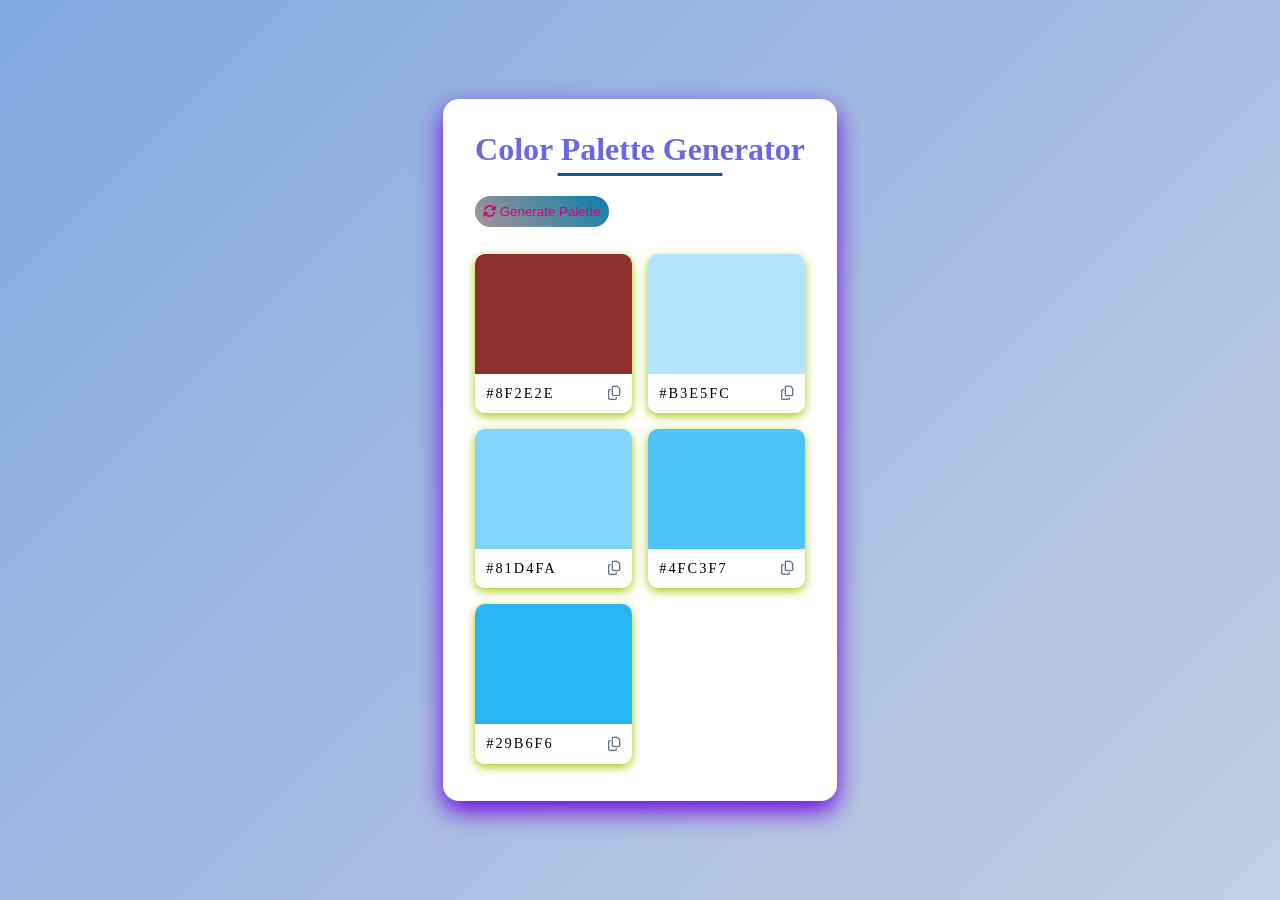
<file: color-palette/index.html>
<!DOCTYPE html>
<html lang="en">
<head>
    <meta charset="UTF-8">
    <meta name="viewport" content="width=device-width, initial-scale=1.0">
    <title>Document</title>
    <link
      rel="stylesheet"
      href="https://cdnjs.cloudflare.com/ajax/libs/font-awesome/6.7.2/css/all.min.css"
      integrity="sha512-Evv84Mr4kqVGRNSgIGL/F/aIDqQb7xQ2vcrdIwxfjThSH8CSR7PBEakCr51Ck+w+/U6swU2Im1vVX0SVk9ABhg=="
      crossorigin="anonymous"
      referrerpolicy="no-referrer"
    />
    <link rel="stylesheet" href="style.css">
</head>
<body>
    <div class="container">
      <h1>Color Palette Generator</h1>

      <button id="generate-btn">
        <i class="fas fa-sync-alt"></i>
        Generate Palette
      </button>

      <div class="palette-container">
        <div class="color-box">
            <div class="color" style="background-color: #8f2e2e"></div>
            <div class="color-info">
                <span class="hex-value">#8F2E2E</span>
                <i class="far fa-copy copy-btn" title="copy to clipboard"></i>
            </div>

        </div>
          <!-- COLOR BOX 2 -->
        <div class="color-box">
          <div class="color" style="background-color: #b3e5fc"></div>
          <div class="color-info">
            <span class="hex-value">#B3E5FC</span>
            <i class="far fa-copy copy-btn" title="Copy to clipboard"></i>
          </div>
        </div>
        <!-- COLOR BOX 3 -->
        <div class="color-box">
          <div class="color" style="background-color: #81d4fa"></div>
          <div class="color-info">
            <span class="hex-value">#81D4FA</span>
            <i class="far fa-copy copy-btn" title="Copy to clipboard"></i>
          </div>
        </div>
        <!-- COLOR BOX 4 -->
        <div class="color-box">
          <div class="color" style="background-color: #4fc3f7"></div>
          <div class="color-info">
            <span class="hex-value">#4FC3F7</span>
            <i class="far fa-copy copy-btn" title="Copy to clipboard"></i>
          </div>
        </div>
        <!-- COLOR BOX 5 -->
        <div class="color-box">
          <div class="color" style="background-color: #29b6f6"></div>
          <div class="color-info">
            <span class="hex-value">#29B6F6</span>
            <i class="far fa-copy copy-btn" title="Copy to clipboard"></i>
          </div>
        </div>
      </div> 
    </div>
      <script src="script.js"></script>
</body>
</html>
</file>
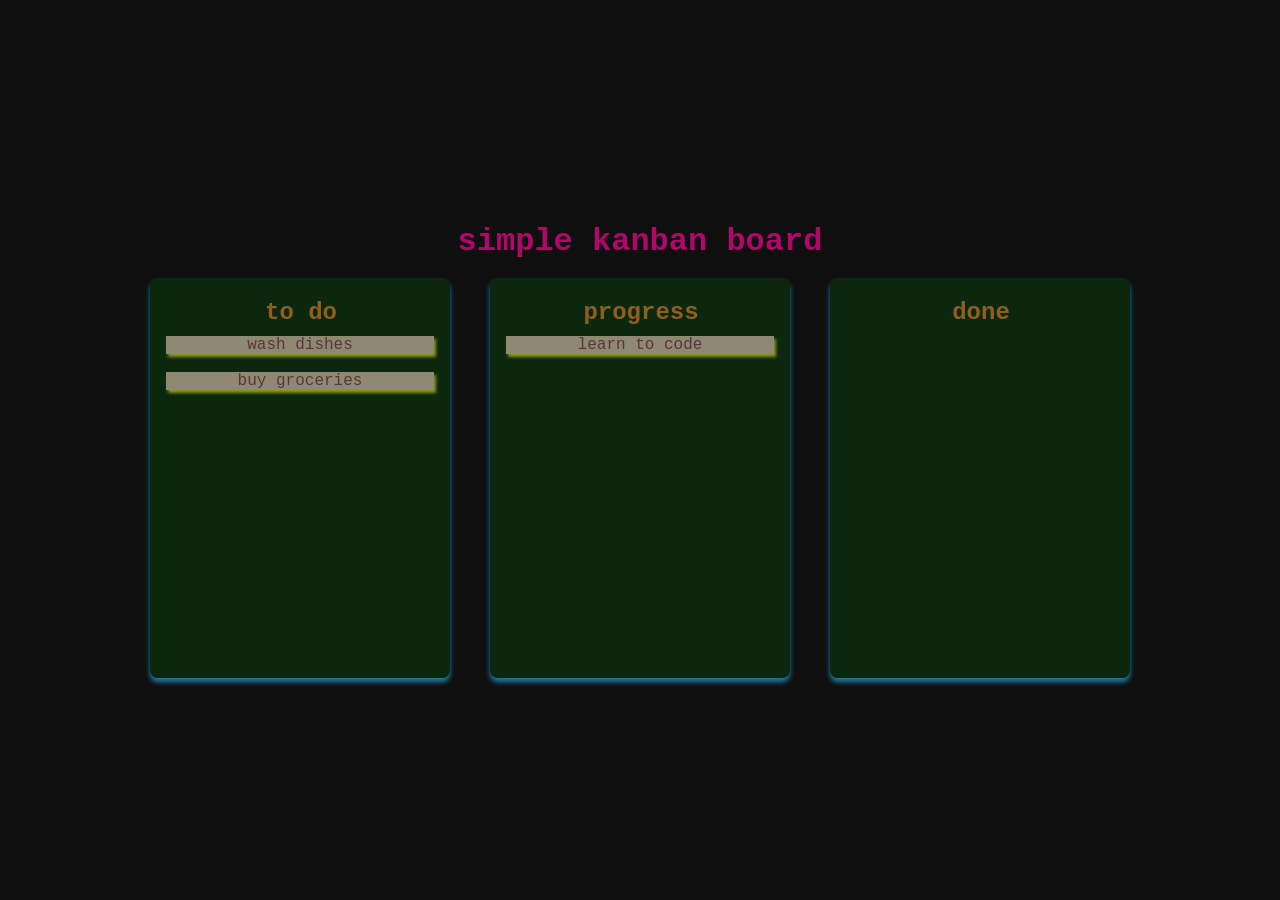
<file: drag&drop/index.html>
<!DOCTYPE html>
<html lang="en31">
<head>
    <meta charset="UTF-8">
    <meta name="viewport" content="width=device-width, initial-scale=1.0">
    <title>Drag & Drop</title>
    <link rel="stylesheet" href="link.css">
</head>
<body>
    <div class="container">
        <h1>simple kanban board</h1>

<div class="board">
    <div class="list" id="list1">
        <h2>to do</h2>
        <div class="card" draggable="true" id="card1">
            wash dishes
        </div>
        <br>
        <div class="card" draggable="true" id="card2">
            buy groceries
        </div>
    </div>
     <div class="list" id="list2">
        <h2>progress</h2>
        <div class="card" draggable="true" id="card3">
            learn to code
        </div></div>
 <div class="list" id="list3">
        <h2>done</h2>
        </div>
</div>


    </div>
    <script src="script.js"></script>
</body>
</html>
</file>
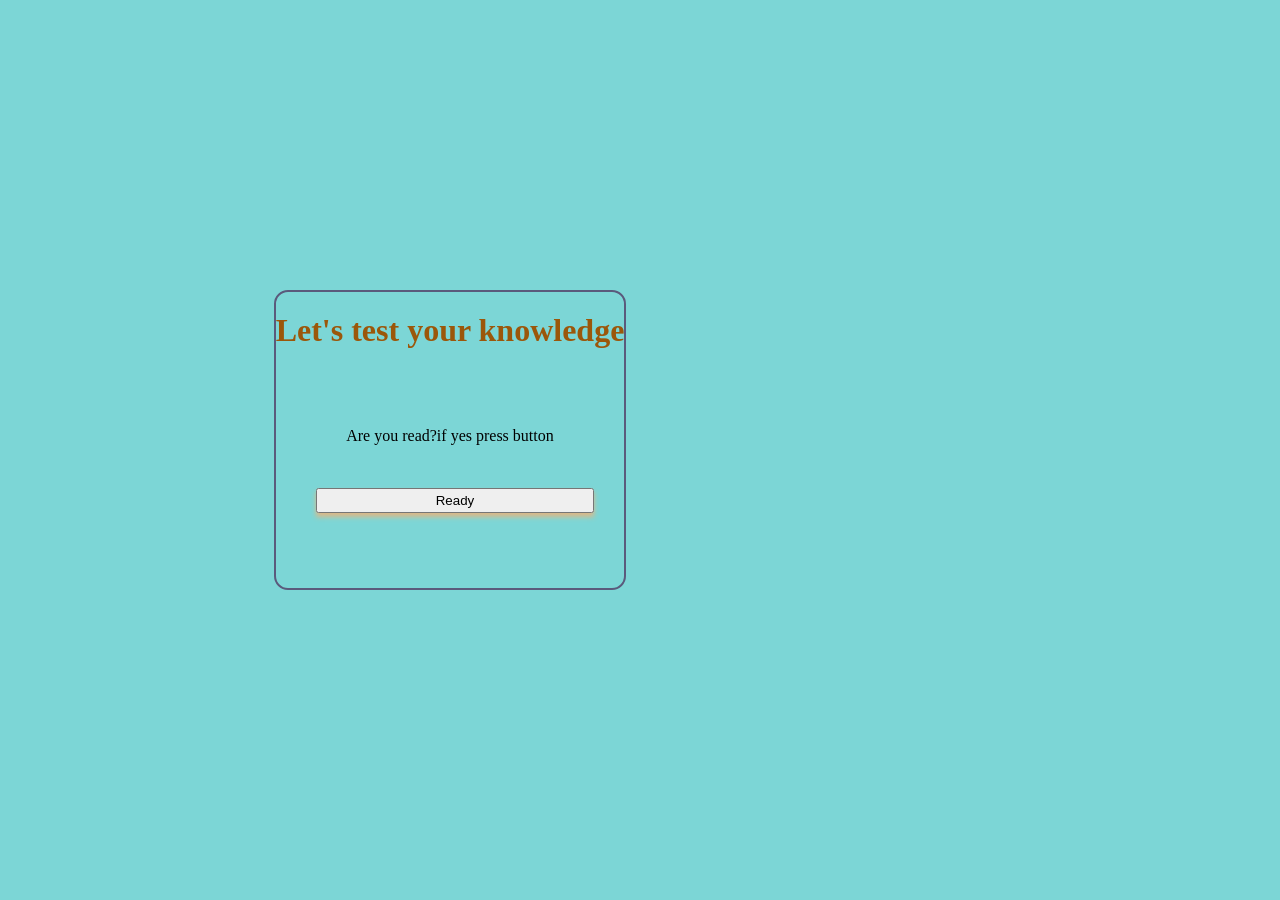
<file: flashcard/index.html>
<!DOCTYPE html>
<html lang="en">
<head>
    <meta charset="UTF-8">
    <meta name="viewport" content="width=device-width, initial-scale=1.0">
    <title>FlashCard App</title>
    <link rel="stylesheet" href="style.css">
</head>
<body>

    <div class="container">
        <div  id="front" class="screen active">
            <h1 >Let's test your knowledge</h1>
            <p>Are you read?if yes press button</p>
            <button id="start-app">Ready</button>

        </div>

        <div id="second-screen" class="screen ">
            <div id="question-in">
                <h4>Question:</h4></div>
            <div id="page-count">
              <p> question no<span id="question-no">0</span>
                total<span id="total-question">5</span></p>
            </div>
<div id="answer">
    <label for="answerQuestion">type your answer</label>
    <input type="text" id="answerQuestion" required >

</div>
<div >
    <button id="showing">show answer</button>
    <p id="answer-is"></p>

</div>
<!-- <div>
<button id="end-state">lets end</button>
        </div> --></div>

        <div id="end" class="screen ">
            <h3>thanks</h3>
            <p>it was a wonderful journey visit again</p>
        
<div >
    <button id="restart-btn">restart</button></div>
</div>
    </div>
    <script src="script.js"></script>
</body>
</html>
</file>
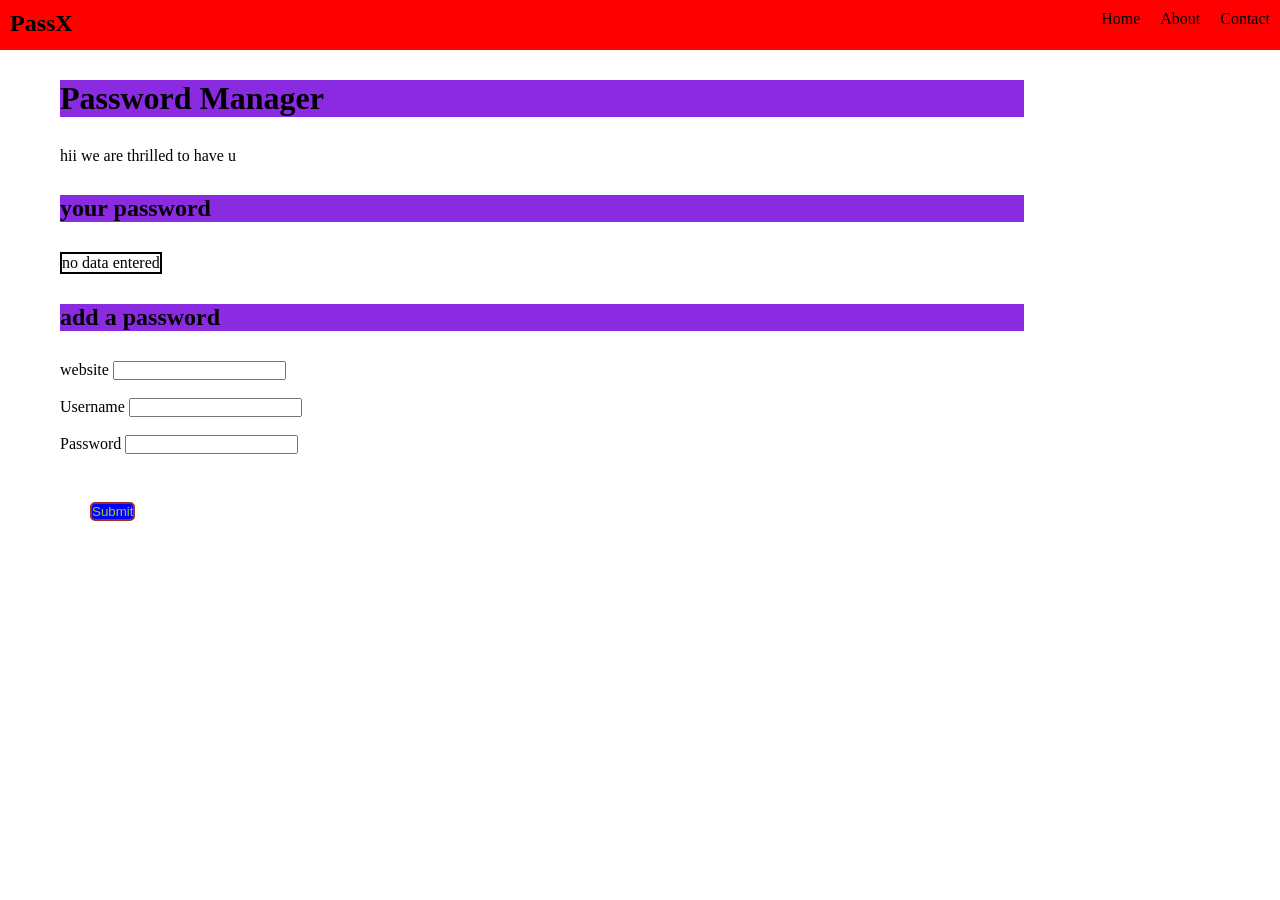
<file: password_manager/index.html>
<!DOCTYPE html>
<html lang="en">
<head>
    <meta charset="UTF-8">
    <meta name="viewport" content="width=device-width, initial-scale=1.0">
    <title>Password Manager</title>
    <link rel="stylesheet" href="style.css">
</head>
<body>
    <nav>
        <div class="log">PassX</div>
        <ul>
            <li>Home</li>
            <li>About</li>
            <li>Contact</li>
        </ul>
    </nav>
    <div id="container">
        <h1>Password Manager</h1>
        <p>hii we are thrilled to have u</p>
        <h2>your password </h2>
        <table id="table">
    <thead>
        <tr>
            <th>Website</th>
            <th>Username</th>
            <th>Password</th>
            <th>delete</th>
        </tr>
    </thead>
    <!-- <tbody>
         <tr>
            <td>
                ash.com
            </td>
            <td>ash</td>
            <td>ash@1123</td>
            <td>delete</td>
        </tr>
         
    </tbody> -->
        </table>

        <h2>add a password</h2>
        
            <form id="form" action="/submit" method="post">
            <label for="Website">website</label>
            <input type="text" id="Website" name="Website" required>
            <br><br>
            <label for="Username">Username</label>
            <input type="text" id="Username" name="Username" required>
            <br><br>
            <label for="Password">Password</label>
            <input type="text" id="Password" name="Password" required>
            <br><br>
            <button class="button" type="submit">Submit</button>
        </form>
    </div>
    <script src="script.js"></script>
</body>
</html>
</file>
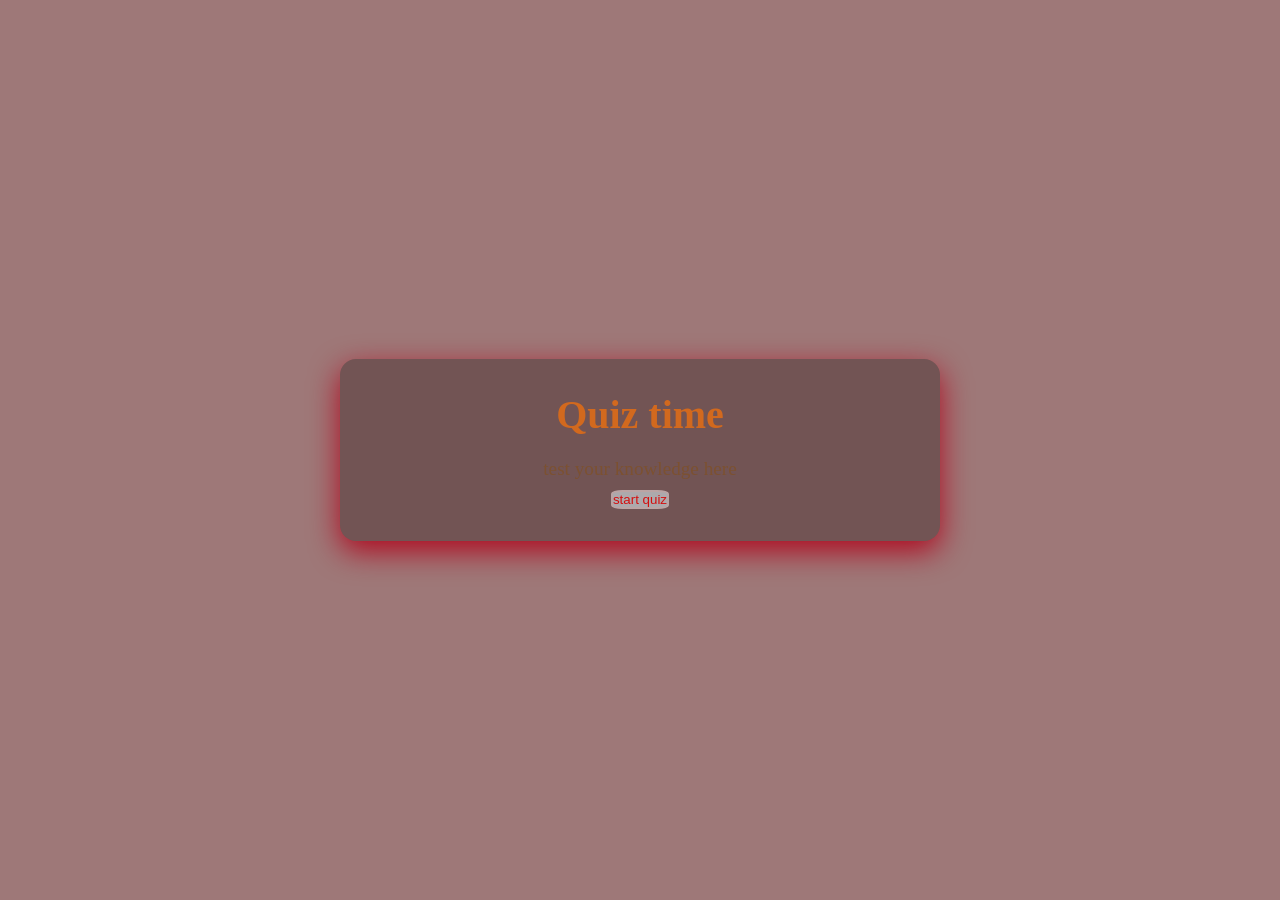
<file: quiz/index.html>
<!DOCTYPE html>
<html lang="en">
<head>
    <meta charset="UTF-8">
    <meta name="viewport" content="width=device-width, initial-scale=1.0">
    <title>Quiz-App</title>
    <link rel="stylesheet" href="style.css">
</head>
<body>
    <div class="container">

        <div class="screen active" id="start-screen">
            <h1>Quiz time</h1>
            <p>test your knowledge here</p>
            <button id="start-btn">start quiz</button>

        </div>


        <div class="screen" id="quiz-screen">
            <div class="quiz-header">
                <h2 id="question-text">Question goes here</h2>
                <div class="quiz-info">
                    <p>Question <span id="current-question">1</span>of <span id="total-questions">5</span></p>

                    <p>score: <span id="score">0</span></p>

                </div>
            </div>
            <div id="answers-container" class="answers-container">

            </div>

            <div class="progress-bar">
                <div id="progress" class="progress"></div>
            </div>


        </div>
        <div id="result-screen" class="screen">
            <h1>quiz result</h1>
            <div class="result-info">
                <p>you scored <span id="final-score">0</span> out of <span id="max-score">5</span></p>

                <div id="result-message">good job</div>
            </div>
            <button id="restart-btn">restart button</button>
        </div>
    </div>
    <script src="script.js"></script>
</body>
</html>
</file>
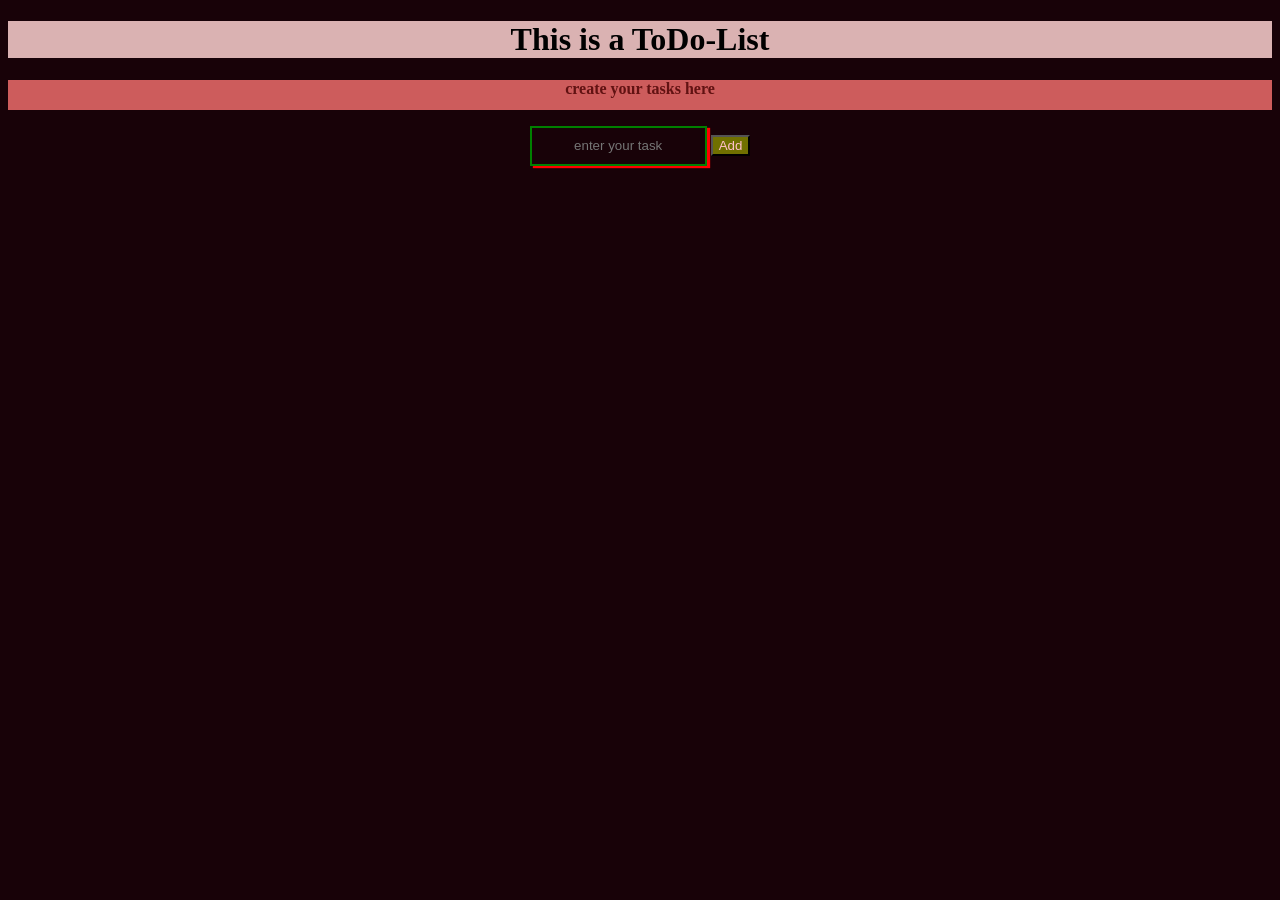
<file: To-Do App/index.html>
<!DOCTYPE html>
<html lang="en">
<head>
    <meta charset="UTF-8">
    <meta name="viewport" content="width=device-width, initial-scale=1.0">
    <title>Todo-List</title>
    <link rel="stylesheet" href="style.css">
</head>
<body>
<h1>This is a ToDo-List</h1>
<p>create your tasks here</p>

<input type="text" placeholder="enter your task" id="enter-task">
<button id="submit-task">Add</button>

<ul id="tasks"></ul>

<script src="script.js"></script>
</body>
</html>
</file>
<file: color-palette/style.css>
*{
    padding: 0;
    margin: 0;
    box-sizing: border-box;
}
body{
    background: linear-gradient(135deg,#83a8df,#c3cfe2);
    min-height: 100vh;
    
    display: flex;
    justify-content: center;
    align-items: center;
    padding: 20px;
}
.container{
    background-color:#fff;
    border-radius: 1rem;
    padding: 2rem;
    max-width:1000px;
    box-shadow: 0 10px 25px rgb(114, 4, 224);
}
h1{
    text-align: center;
    margin-bottom: 1.2rem;
    color: rgba(19, 16, 206, 0.63);
    position: relative;
    padding-bottom: 0.5rem;
}
h1::after{
    content: "";
    position: absolute;
    bottom: 0;
    left: 50%;
    transform: translateX(-50%);
    width: 50%;
    height: 3px;
    background-color: #1754b1;
}

#generate-btn{
    background: linear-gradient(45deg,rgba(59, 14, 14, 0.445),rgb(10, 126, 172));
    color: rgb(201, 9, 127);
    border: none;
    border-radius: 50px;
    padding: 0.5rem ;
    margin-bottom: 2rem;
    font-weight: 500;
    font-size: 0.7;
    cursor: pointer;

}

#generate-btn:hover{
    transform: translateY(-3px);
    box-shadow: 3px 8px 13px 2px rgb(146, 51, 51);
}
#generate-btn:active{
    transform: translateY(0);
    
}

.palette-container{
    display: grid;
    gap: 1rem;
    grid-template-columns: repeat(auto-fit,minmax(130px,1fr));
}

.color-box{
    border-radius: 10px;
    overflow: hidden;
    box-shadow: 0 3px 10px rgb(166, 202, 5);
    transition: transform 0.2s;

}


.color-box{
    transform: translateY(-5px);
}

.color{
    height: 120px;
    cursor: pointer;
}
.color-info{
    background-color: white;
    display: flex;
    align-items: center;
    padding: 0.7rem;
    justify-content: space-between;
    font-size: 0.9rem;
}
.hex-value{
    font-weight: 500;
    letter-spacing: 2px;
}

.copy-btn{
    cursor: pointer;
    color: #64748b;
    transition: color 0.2s;

}

.copy-btn:hover{
    color: #8d0977;
}

@media(max-width:768px){
    .palette-container{
        grid-template-columns: repeat(auto-fit,minmax,1fr);
    }
}
</file>
<file: drag&drop/link.css>
*{
    padding: 0;
    margin: 0;
    box-sizing: border-box;
}

body{
    font-family: 'Courier New', Courier, monospace;
    background-color: rgb(15, 15, 15);
    display: flex;
    justify-content: center;
    align-items: center;
    min-height: 100vh;
}
.container{
    text-align: center;
    width: 100%;
    padding: 1.2rem;
}
h1{
    color: rgb(177, 7, 106);
    margin-bottom: 18px;
    font-size: 2rem;

}

.board{
    display: flex;
    justify-content: space-around;
    align-items: flex-start;
    width: 100%;
    max-width: 1000px;
    margin: 0 auto;
    gap: 20px;

}
.list{
    background-color: #06521262;
    padding: 1rem;
    border-radius: 8px;
    width: 30%;
    min-height: 400px;
    box-shadow: 0 4px 5px rgb(29, 125, 170);
}
.list h2{
    color: rgb(146, 94, 31);
    margin: 5px 0px 10px 2px;
    font-size: 1.5rem;
}
.card{
    background-color: rgb(143, 136, 115);
color: rgba(66, 20, 32, 0.699);
margin: auto;
padding: auto;
cursor: grab;
box-shadow: 2px 3px 3px rgb(139, 151, 26);
transition: transform 0.2s,box-shadow 0.2s;
}
.card:active{
    cursor: grabbing;
    transform: scale(1.05);
    box-shadow: 2px 3px 3px rgb(59, 65, 5);
}

.list.over{
    background-color: #5f2918;
}
@media(max-width:500px){
.board{
    flex-direction: column;
    align-items: center;
}
.list{
    width: auto;
    margin-bottom: 30px;
}
}
</file>
<file: flashcard/style.css>
*{
    margin: 0;
    padding: 0;
    box-sizing: border-box;
}
body{
    background-color: rgb(124, 214, 214);
     display: flex;
    justify-content: center;
    align-items: center;
    height: 100vh;
    width: 100vh;


}
.container{
     display: flex;
    justify-content: center;
    align-items: center;
    height: 100vh;
    width: 100vh;

}
.screen{
    display: none;
    height: 300px;
    width: fit-content;

}
.active{
    display: block;
}
#front{
     margin-bottom: 20px;
    border: 2px solid rgb(90, 90, 124);
    border-radius: 14px;
    display: grid;
}
#front>h1{
    color: rgb(155, 87, 10);
    margin-bottom: 10px;
    margin-top: 20px;
    
    
}
#front>p{
    margin: auto;
    padding-bottom: 8px;

}

#second-screen{
    background-color: rgb(123, 143, 206);
    height: 40vh;
    
}
#second-screen>h4{
    margin: 2px;
    padding-bottom: 10px;
}
#page-count{
    
    display: flex;
    justify-content:space-between;
    align-items: center;
    padding: 12px 0px 12px 0px;
}
#answer{
    padding: 10px 0px;
}
#show-answer>p{
margin: auto;
text-align: center;
}

button{
    height: 25px;
    width: auto;
    margin:12px  30px 30px 40px;
    box-shadow:0px 4px 5px burlywood ;
    cursor: pointer;

}
</file>
<file: password_manager/style.css>
*{
    margin: 0;
    padding: 0;
}

nav{
    background: red;
height: 50px;
display: flex;
justify-content: space-between;
}
.log{
    margin: 10px;
    font-size: x-large;
    font-weight: 600;
    cursor: progress;
   
}
#container{
    max-width: 80vw;
    margin:30px;
    
}
p{
    margin: 30px;
}
h1, h2, h3{
    margin: 30px;
    background-color: blueviolet;

}


#table{
    margin: 30px;
}
#form{
    margin: 30px;
}
ul{
    display: flex;
    
}

ul > li{
    list-style: none;
    margin: 10px;
    
    
}
ul > li:hover{
    color: beige;
    background-color: blue;
    cursor: pointer;
}
table,td,tr{
    border: 2px solid black;
    border-collapse: collapse;
    padding: 10px 18px;
}

.button{
    background-color: blue;
    color: yellowgreen;
    border: 2px solid brown;
    border-radius: 5px;
    margin: 30px 30px auto;
    cursor: pointer;
}
</file>
<file: quiz/style.css>
*{
    margin: 0;
    padding: 0;
    box-sizing: border-box;
}

body{
    background: #9e7878;
    display: flex;
    justify-content: center;
    align-items: center;
    min-height: 100vh;
    padding: 1rem;
    font-family: Cambria, Cochin, Georgia, Times, 'Times New Roman', serif

}
.container{
    background-color:rgb(114, 84, 84);
    border-radius: 1rem;
    box-shadow: 0 10px 30px rgb(177, 7, 30);
    width: 100%;
    max-width: 600px;
    overflow: hidden;
    position: relative;
}

.screen{
    display: none;
    padding: 2rem;
    text-align: center;

}
.screen.active{
    display: block;
}
#start-screen>h1{
    color: chocolate;
    margin-bottom: 20px;
    font-size: 2.5rem;
}
#start-screen>p{
    color: rgb(124, 81, 49);
    margin-bottom: 30pxpx;
    font-size: 1.2rem;
}

.quiz.header{
    margin-bottom: 2rem;
}

#question-text{
    color:chocolate;
    font-size: 1.5rem;
    line-height: 1.4;

}
.quiz-info{
    display: flex;
    justify-content: space-between;
    color: crimson;
    margin-bottom: 10px;
}

.answers-container{
    display: flex;
    flex-direction: column;
    gap: 8px;
    margin-bottom: 20px;
}
.answer-btn{
    background-color:rgb(36, 36, 184);
    color: bisque;
    border: 2px solid beige;
    cursor: pointer;
    text-align: center;
    transition: all 0.3s ease;
}
.answer-btn:hover{
    background-color: #9e7878;
    border-color: aqua;
    box-shadow: magenta;

}
.answer-btn.correct{
    background-color: bisque;
    border-color: blueviolet;
    color: green;
}
.answer-btn.incorrect{
    background-color: rgb(168, 119, 58);
    border-color: rgb(117, 47, 29);
    color: red;
}

.progress-bar{
    height: 10px;
    background-color: burlywood;
    border-radius: 5px;
    margin-top: 20px;
    overflow: hidden;
}
.progress{
    height: 100%;
    background-color: #922f2f;
    width: 0%;
    transition: width 0.3s ease;
}

/*result*/
#result-screen>h1{
color: #3a0909;
margin-bottom: 25px;

}

.result-info{
    background-color: rgb(128, 14, 93);
    border-radius: 10px;
    padding: 20px;
    margin: 2opx;
}
.result-info>p{
    font: caption;
    font-size: 1.2rem;
    margin-bottom: 1rem;
}

#result-message{
    font-size: 1.8rem;
    font-weight: 500;
    color: #dd0505;
}

button{
    height: fit-content;
    width: fit-content;
    background-color: #c8cfd4b0;
    color: #d60a0af8;
    border: 2px solid rgb(187, 164, 164);
    border-radius: 20%;
    margin-top: 10px;
    cursor: pointer;
transition: background-color 0.3s ease;

}

button:hover{
    background-color: rgb(94, 10, 110);
}


/* responsive */
@media(max-width:600px){
    .screen{
        padding: 1rem;

    }
    #start-screen>h1{
        font-size: 2rem;
    }
}
</file>
<file: To-Do App/style.css>
*{
    background-color: rgb(24, 2, 8);
    text-align: center;
    color: pink;
    box-sizing: border-box;
}
h1{
    background-color: rgb(218, 178, 178);
    color: black;
}
p{
    height: 30px;
    width: auto;
    text-align: center;
    color: rgba(83, 9, 9, 0.89);
    font-weight: bolder;
    background-color:indianred;
}
#enter-task{
    height: 40px;
    width: max-content;
    border: 2px solid green;
    box-shadow: 3px 2px 1px red;
}
button{
    background-color: rgb(112, 112, 0);
}
ul>li{
    border: 4px solid rgba(53, 28, 28, 0.801);
    display: flex;
    justify-content: space-between;

}
span{
    width: max-content;
}
</file>
